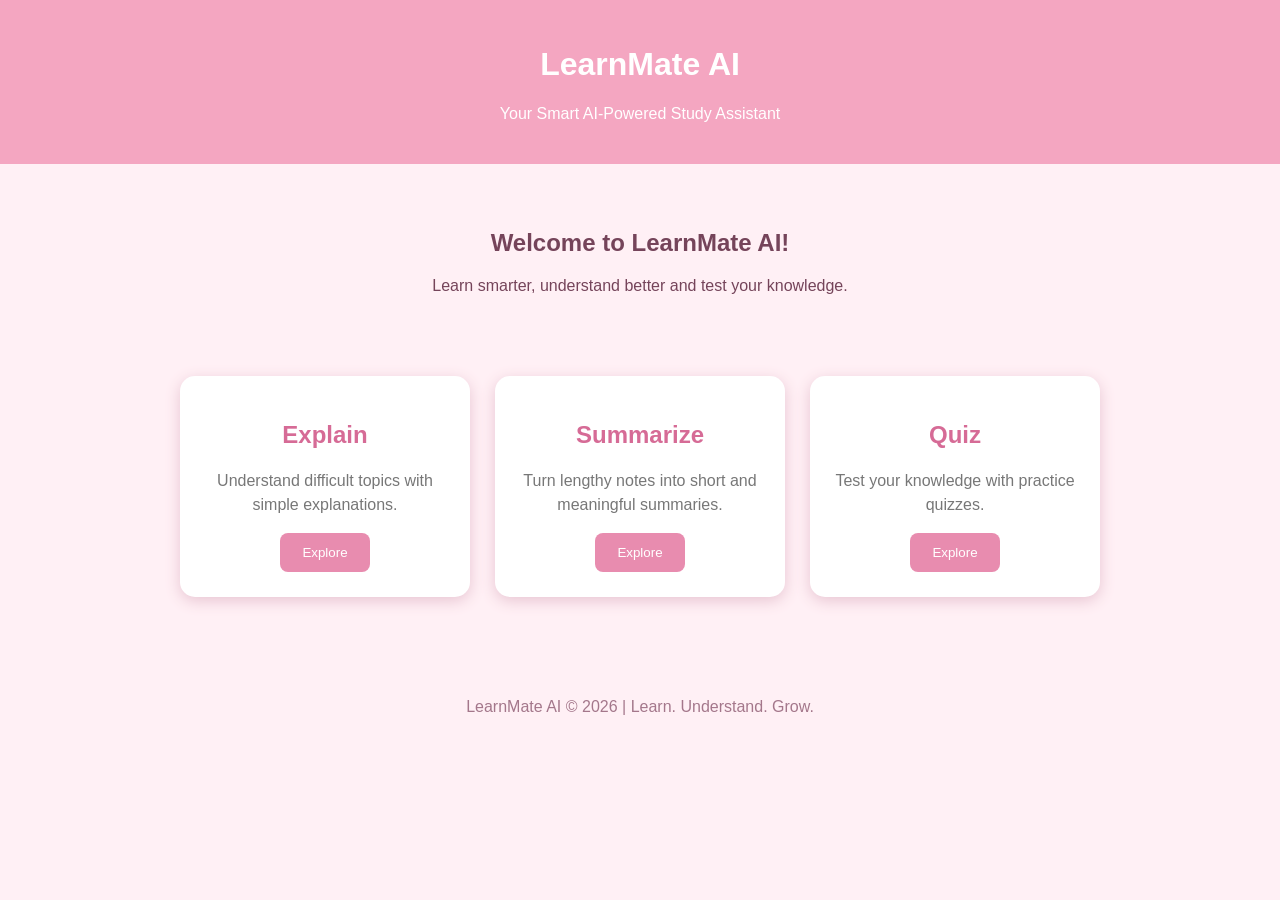
<file: index.html>
<!DOCTYPE html>
<html>
<head>
    <title>LearnMate AI - Home</title>

    <style>
        body {
            font-family: Arial, sans-serif;
            background: #fff0f5;
            margin: 0;
            text-align: center;
        }

        header {
            background: #f4a6c1;
            color: white;
            padding: 25px;
        }

        .welcome {
            padding: 45px 20px;
            color: #75445a;
        }

        .cards {
            display: flex;
            justify-content: center;
            flex-wrap: wrap;
            gap: 25px;
            padding: 20px;
        }

        .card {
            background: white;
            width: 240px;
            padding: 25px;
            border-radius: 15px;
            box-shadow: 0 4px 15px #e8c5d2;
        }

        .card h2 {
            color: #d66b96;
        }

        .card p {
            color: #777;
            line-height: 1.5;
        }

        button {
            background: #e88caf;
            color: white;
            padding: 12px 22px;
            border: none;
            border-radius: 8px;
            cursor: pointer;
        }

        button:hover {
            background: #d66b96;
        }

        footer {
            margin-top: 45px;
            padding: 20px;
            color: #a4778b;
        }

        a {
            text-decoration: none;
        }
    </style>
</head>

<body>

    <header>
        <h1>LearnMate AI</h1>
        <p>Your Smart AI-Powered Study Assistant</p>
    </header>

    <section class="welcome">
        <h1>Welcome to LearnMate AI!</h1>
        <p>Learn smarter, understand better and test your knowledge.</p>
    </section>

    <div class="cards">

        <div class="card">
            <h2>Explain</h2>
            <p>Understand difficult topics with simple explanations.</p>
            <a href="/explain">
                <button>Explore</button>
            </a>
        </div>

        <div class="card">
            <h2>Summarize</h2>
            <p>Turn lengthy notes into short and meaningful summaries.</p>
            <a href="/summarize">
                <button>Explore</button>
            </a>
        </div>

        <div class="card">
            <h2>Quiz</h2>
            <p>Test your knowledge with practice quizzes.</p>
            <a href="/quiz">
                <button>Explore</button>
            </a>
        </div>

    </div>

    <footer>
        <p>LearnMate AI © 2026 | Learn. Understand. Grow.</p>
    </footer>

</body>
</html>
</file>
